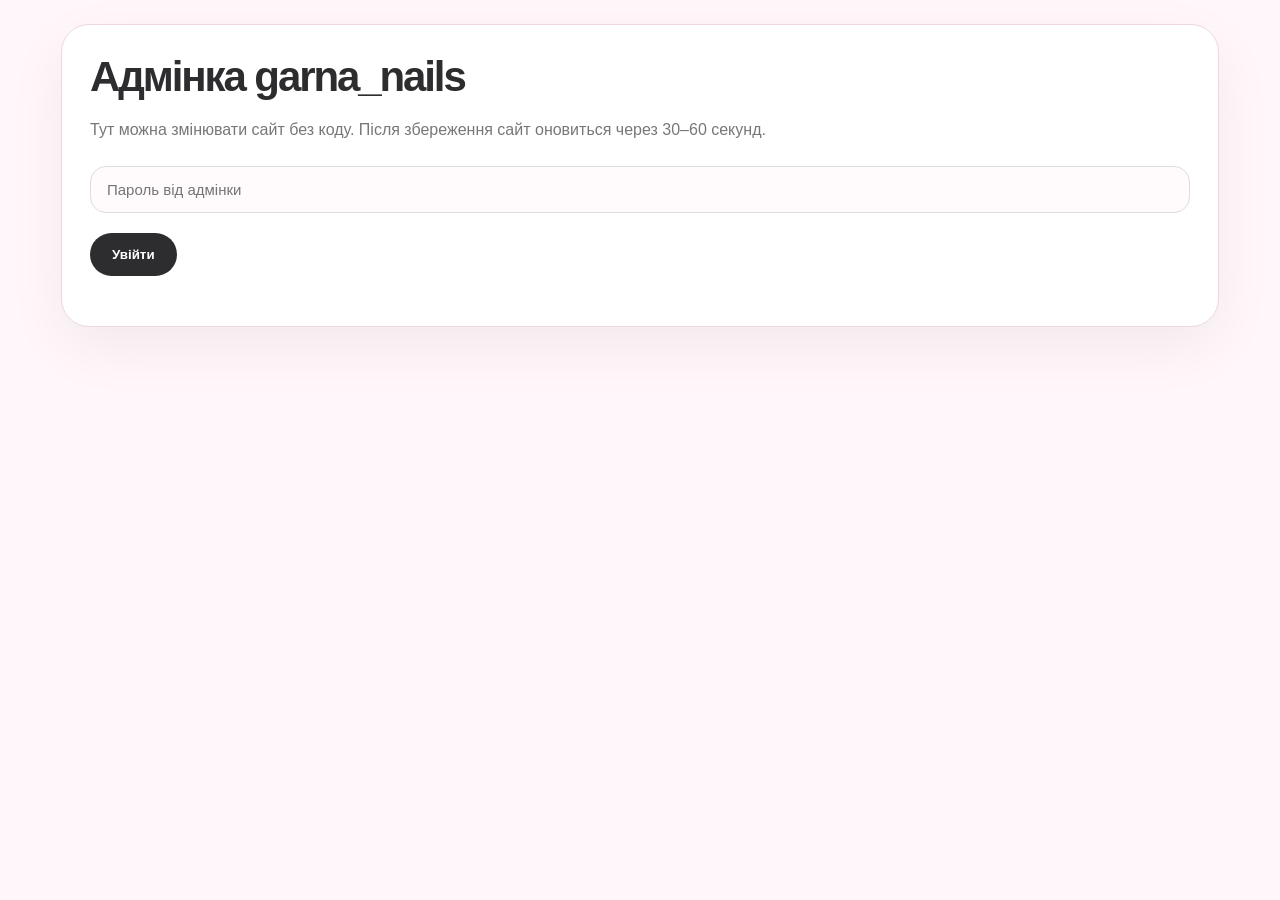
<file: admin.html>
<!DOCTYPE html>
<html lang="uk">
<head>
  <meta charset="UTF-8">
  <meta name="viewport" content="width=device-width, initial-scale=1.0">
  <title>Адмінка | garna_nails</title>

  <style>
    body {
      margin: 0;
      font-family: Arial, sans-serif;
      background: #fff7fa;
      color: #2d2d2f;
      padding: 24px;
    }

    .admin {
      max-width: 1100px;
      margin: 0 auto;
      background: #fff;
      border: 1px solid #f0d6df;
      border-radius: 28px;
      padding: 28px;
      box-shadow: 0 20px 60px rgba(0,0,0,0.06);
    }

    h1 {
      font-size: 42px;
      margin: 0 0 10px;
      letter-spacing: -0.05em;
    }

    h2 {
      margin-top: 34px;
      border-top: 1px solid #f0d6df;
      padding-top: 24px;
    }

    label {
      font-weight: 700;
      font-size: 14px;
    }

    input, textarea, select {
      width: 100%;
      box-sizing: border-box;
      padding: 14px 16px;
      border: 1px solid #ddd;
      border-radius: 16px;
      font-size: 15px;
      margin: 7px 0 14px;
      font-family: inherit;
      background: #fffafc;
    }

    textarea {
      min-height: 110px;
      resize: vertical;
    }

    button {
      border: none;
      border-radius: 999px;
      padding: 14px 22px;
      background: #2d2d2f;
      color: white;
      font-weight: 700;
      cursor: pointer;
      margin: 6px 6px 6px 0;
    }

    .small-btn {
      background: #d79aaa;
    }

    .danger {
      background: #b84a62;
    }

    .card {
      border: 1px solid #f0d6df;
      background: #fffafc;
      border-radius: 22px;
      padding: 18px;
      margin-bottom: 16px;
    }

    .hint {
      color: #777;
      line-height: 1.6;
    }

    .status {
      font-weight: 700;
      color: #d79aaa;
      margin-top: 14px;
    }

    .preview {
      max-width: 180px;
      border-radius: 16px;
      margin: 10px 0 18px;
      display: block;
      border: 1px solid #f0d6df;
    }

    .topbar {
      display: flex;
      gap: 10px;
      flex-wrap: wrap;
      margin-top: 20px;
      position: sticky;
      bottom: 16px;
      background: rgba(255,255,255,0.92);
      padding: 14px;
      border: 1px solid #f0d6df;
      border-radius: 20px;
      backdrop-filter: blur(10px);
    }

    #editor {
      display: none;
    }
  </style>
</head>

<body>
  <div class="admin">
    <h1>Адмінка garna_nails</h1>
    <p class="hint">Тут можна змінювати сайт без коду. Після збереження сайт оновиться через 30–60 секунд.</p>

    <div id="login">
      <input type="password" id="password" placeholder="Пароль від адмінки">
      <button id="loginBtn">Увійти</button>
      <p class="status" id="loginStatus"></p>
    </div>

    <div id="editor">
      <h2>Основна інформація</h2>

      <label>Ім’я</label>
      <input id="name">

      <label>Нік</label>
      <input id="nickname">

      <label>Опис</label>
      <textarea id="description"></textarea>

      <label>Instagram</label>
      <input id="instagram">

      <label>TikTok</label>
      <input id="tiktok">

      <label>Telegram</label>
      <input id="telegram">

      <h2>Послуги</h2>
      <div id="services"></div>
      <button class="small-btn" id="addServiceBtn">+ Додати послугу</button>

      <h2>Портфоліо</h2>
      <p class="hint">
        Тут тільки фото. Відео додаються нижче в окремому розділі “Відео контент”.
      </p>
      <div id="portfolio"></div>
      <button class="small-btn" id="addPortfolioBtn">+ Додати роботу</button>

      <h2>Відео контент</h2>
      <p class="hint">
        Тут можна додавати різні види відео. Сам файл відео на сайт не завантажуємо — тільки вставляємо посилання на YouTube, TikTok, Instagram або Google Drive.
      </p>
      <div id="videos"></div>
      <button class="small-btn" id="addVideoBtn">+ Додати відео</button>

      <h2>Питання / FAQ</h2>
      <div id="faq"></div>
      <button class="small-btn" id="addFaqBtn">+ Додати питання</button>

      <div class="topbar">
        <button id="saveBtn">Зберегти зміни</button>
        <button class="small-btn" onclick="location.href='/'">Відкрити сайт</button>
        <p class="status" id="status"></p>
      </div>
    </div>
  </div>

  <script>
    let data = {};
    let adminPassword = "";

    const defaultVideos = [
      {
        type: "Викраска",
        title: "Викраска на один нігтик",
        description: "Коротке відео з демонстрацією кольору, текстури та блиску продукту на одному нігті.",
        link: ""
      },
      {
        type: "Викраска",
        title: "Викраска на всій руці",
        description: "Повна демонстрація продукту на всій руці, щоб показати вигляд відтінку в реальному манікюрі.",
        link: ""
      },
      {
        type: "МК",
        title: "МК на всій руці",
        description: "Майстер-клас або покрокове відео з нанесенням продукту на всій руці.",
        link: ""
      },
      {
        type: "Експертний контент",
        title: "Експертний контент манікюр/педикюр",
        description: "Відео з поясненнями, порадами, процесом роботи або експертною подачею для майстрів та клієнтів.",
        link: ""
      },
      {
        type: "TikTok/Reels",
        title: "Tik tok формат",
        description: "Динамічні короткі ролики для TikTok, Reels та Shorts з акцентом на візуал, тренди та швидке залучення уваги.",
        link: "https://www.youtube.com/shorts/ZMdzlb5dkjQ"
      },
      {
        type: "Лайфхаки",
        title: "Короткі відео лайфхаки",
        description: "Короткі корисні відео з порадами, фішками, техніками або цікавими прийомами у форматі для соцмереж.",
        link: ""
      },
      {
        type: "Огляд",
        title: "Огляд продукції",
        description: "Відеоогляд продукту: упаковка, текстура, використання, переваги та загальне враження.",
        link: ""
      },
      {
        type: "Реклама",
        title: "Рекламний ролик продукції, презентація",
        description: "Готовий рекламний ролик або презентаційне відео для продукту, бренду, сайту чи соціальних мереж.",
        link: ""
      }
    ];

    const loginBox = document.getElementById("login");
    const editorBox = document.getElementById("editor");
    const statusBox = document.getElementById("status");
    const loginStatus = document.getElementById("loginStatus");

    document.getElementById("loginBtn").addEventListener("click", login);
    document.getElementById("addServiceBtn").addEventListener("click", addService);
    document.getElementById("addPortfolioBtn").addEventListener("click", addPortfolio);
    document.getElementById("addVideoBtn").addEventListener("click", addVideo);
    document.getElementById("addFaqBtn").addEventListener("click", addFaq);
    document.getElementById("saveBtn").addEventListener("click", saveContent);

    async function login() {
      adminPassword = document.getElementById("password").value.trim();
      loginStatus.textContent = "Перевіряємо пароль...";

      try {
        const res = await fetch("/admin-load", {
          method: "POST",
          headers: {
            "Content-Type": "application/json",
            "x-admin-password": adminPassword
          }
        });

        if (!res.ok) {
          const errorText = await res.text();
          loginStatus.textContent = "Помилка входу: " + errorText;
          return;
        }

        data = await res.json();

        data.services = data.services || [];
        data.portfolio = data.portfolio || [];
        data.videos = data.videos && data.videos.length ? data.videos : defaultVideos;
        data.faq = data.faq || [];

        loginBox.style.display = "none";
        editorBox.style.display = "block";
        loginStatus.textContent = "";

        render();
      } catch (error) {
        loginStatus.textContent = "Помилка завантаження адмінки.";
      }
    }

    function render() {
      document.getElementById("name").value = data.name || "";
      document.getElementById("nickname").value = data.nickname || "";
      document.getElementById("description").value = data.description || "";
      document.getElementById("instagram").value = data.instagram || "";
      document.getElementById("tiktok").value = data.tiktok || "";
      document.getElementById("telegram").value = data.telegram || "";

      renderServices();
      renderPortfolio();
      renderVideos();
      renderFaq();
    }

    function collectBase() {
      data.name = document.getElementById("name").value;
      data.nickname = document.getElementById("nickname").value;
      data.description = document.getElementById("description").value;
      data.instagram = document.getElementById("instagram").value;
      data.tiktok = document.getElementById("tiktok").value;
      data.telegram = document.getElementById("telegram").value;
    }

    function renderServices() {
      const box = document.getElementById("services");
      box.innerHTML = "";

      data.services.forEach((item, index) => {
        const card = document.createElement("div");
        card.className = "card";

        card.innerHTML = `
          <label>Назва послуги</label>
          <input data-service-title="${index}" value="${escapeHtml(item.title || "")}">

          <label>Опис</label>
          <textarea data-service-text="${index}">${escapeHtml(item.text || "")}</textarea>

          <label>Куди веде при кліку</label>
          <select data-service-category="${index}">
            <option value="product">Предметні фото</option>
            <option value="hand">Фото на руці</option>
            <option value="macro">Макро текстури</option>
            <option value="video">Відео контент</option>
            <option value="all">Усі роботи</option>
            <option value="contact">Контакти / заявка</option>
          </select>

          <button class="danger" data-remove-service="${index}">Видалити</button>
        `;

        box.appendChild(card);

        card.querySelector(`[data-service-category="${index}"]`).value = item.category || "product";
      });

      box.querySelectorAll("[data-service-title]").forEach(input => {
        input.addEventListener("input", () => {
          data.services[input.dataset.serviceTitle].title = input.value;
        });
      });

      box.querySelectorAll("[data-service-text]").forEach(textarea => {
        textarea.addEventListener("input", () => {
          data.services[textarea.dataset.serviceText].text = textarea.value;
        });
      });

      box.querySelectorAll("[data-service-category]").forEach(select => {
        select.addEventListener("change", () => {
          data.services[select.dataset.serviceCategory].category = select.value;
        });
      });

      box.querySelectorAll("[data-remove-service]").forEach(button => {
        button.addEventListener("click", () => {
          data.services.splice(button.dataset.removeService, 1);
          renderServices();
        });
      });
    }

    function addService() {
      data.services.push({
        title: "Нова послуга",
        text: "Опис послуги",
        category: "product"
      });

      renderServices();
    }

    function renderPortfolio() {
      const box = document.getElementById("portfolio");
      box.innerHTML = "";

      data.portfolio.forEach((item, index) => {
        const card = document.createElement("div");
        card.className = "card";

        card.innerHTML = `
          <label>Назва роботи</label>
          <input data-work-title="${index}" value="${escapeHtml(item.title || "")}">

          <label>Категорія</label>
          <select data-work-category="${index}">
            <option value="product">Предметні фото</option>
            <option value="hand">Фото на руці</option>
            <option value="macro">Макро текстури</option>
          </select>

          <label>Фото</label>
          <input data-work-image="${index}" value="${escapeHtml(item.image || "")}" placeholder="assets/images/portfolio/work1.jpg">

          <input type="file" accept="image/*" data-upload-image="${index}">

          ${item.image ? `<img class="preview" src="/${item.image}" alt="">` : ""}

          <label>Розмір блоку</label>
          <select data-work-size="${index}">
            <option value="">Звичайний</option>
            <option value="tall">Високий</option>
            <option value="wide">Широкий</option>
          </select>

          <button class="danger" data-remove-work="${index}">Видалити</button>
        `;

        box.appendChild(card);

        card.querySelector(`[data-work-category="${index}"]`).value = item.category || "product";
        card.querySelector(`[data-work-size="${index}"]`).value = item.size || "";
      });

      box.querySelectorAll("[data-work-title]").forEach(input => {
        input.addEventListener("input", () => {
          data.portfolio[input.dataset.workTitle].title = input.value;
        });
      });

      box.querySelectorAll("[data-work-category]").forEach(select => {
        select.addEventListener("change", () => {
          data.portfolio[select.dataset.workCategory].category = select.value;
        });
      });

      box.querySelectorAll("[data-work-image]").forEach(input => {
        input.addEventListener("input", () => {
          data.portfolio[input.dataset.workImage].image = input.value;
        });
      });

      box.querySelectorAll("[data-work-size]").forEach(select => {
        select.addEventListener("change", () => {
          data.portfolio[select.dataset.workSize].size = select.value;
        });
      });

      box.querySelectorAll("[data-upload-image]").forEach(input => {
        input.addEventListener("change", event => {
          uploadImage(event, Number(input.dataset.uploadImage));
        });
      });

      box.querySelectorAll("[data-remove-work]").forEach(button => {
        button.addEventListener("click", () => {
          data.portfolio.splice(button.dataset.removeWork, 1);
          renderPortfolio();
        });
      });
    }

    function addPortfolio() {
      data.portfolio.push({
        title: "Нова робота",
        category: "product",
        image: "",
        size: ""
      });

      renderPortfolio();
    }

    function renderVideos() {
      const box = document.getElementById("videos");
      box.innerHTML = "";

      data.videos.forEach((item, index) => {
        const card = document.createElement("div");
        card.className = "card";

        card.innerHTML = `
          <label>Вид відео</label>
          <input data-video-type="${index}" value="${escapeHtml(item.type || "")}" placeholder="Наприклад: TikTok/Reels">

          <label>Назва</label>
          <input data-video-title="${index}" value="${escapeHtml(item.title || "")}" placeholder="Наприклад: Презентація продукту">

          <label>Опис</label>
          <textarea data-video-description="${index}" placeholder="Коротко опиши, що входить у цей тип відео">${escapeHtml(item.description || "")}</textarea>

          <label>Посилання на приклад</label>
          <input data-video-link="${index}" value="${escapeHtml(item.link || "")}" placeholder="https://www.youtube.com/shorts/...">

          <button class="danger" data-remove-video="${index}">Видалити</button>
        `;

        box.appendChild(card);
      });

      box.querySelectorAll("[data-video-type]").forEach(input => {
        input.addEventListener("input", () => {
          data.videos[input.dataset.videoType].type = input.value;
        });
      });

      box.querySelectorAll("[data-video-title]").forEach(input => {
        input.addEventListener("input", () => {
          data.videos[input.dataset.videoTitle].title = input.value;
        });
      });

      box.querySelectorAll("[data-video-description]").forEach(textarea => {
        textarea.addEventListener("input", () => {
          data.videos[textarea.dataset.videoDescription].description = textarea.value;
        });
      });

      box.querySelectorAll("[data-video-link]").forEach(input => {
        input.addEventListener("input", () => {
          data.videos[input.dataset.videoLink].link = input.value;
        });
      });

      box.querySelectorAll("[data-remove-video]").forEach(button => {
        button.addEventListener("click", () => {
          data.videos.splice(button.dataset.removeVideo, 1);
          renderVideos();
        });
      });
    }

    function addVideo() {
      data.videos.push({
        type: "Новий формат",
        title: "Нове відео",
        description: "Опис відео контенту",
        link: ""
      });

      renderVideos();
    }

    function renderFaq() {
      const box = document.getElementById("faq");
      box.innerHTML = "";

      data.faq.forEach((item, index) => {
        const card = document.createElement("div");
        card.className = "card";

        card.innerHTML = `
          <label>Питання</label>
          <input data-faq-question="${index}" value="${escapeHtml(item.question || "")}">

          <label>Відповідь</label>
          <textarea data-faq-answer="${index}">${escapeHtml(item.answer || "")}</textarea>

          <button class="danger" data-remove-faq="${index}">Видалити</button>
        `;

        box.appendChild(card);
      });

      box.querySelectorAll("[data-faq-question]").forEach(input => {
        input.addEventListener("input", () => {
          data.faq[input.dataset.faqQuestion].question = input.value;
        });
      });

      box.querySelectorAll("[data-faq-answer]").forEach(textarea => {
        textarea.addEventListener("input", () => {
          data.faq[textarea.dataset.faqAnswer].answer = textarea.value;
        });
      });

      box.querySelectorAll("[data-remove-faq]").forEach(button => {
        button.addEventListener("click", () => {
          data.faq.splice(button.dataset.removeFaq, 1);
          renderFaq();
        });
      });
    }

    function addFaq() {
      data.faq.push({
        question: "Нове питання",
        answer: "Відповідь"
      });

      renderFaq();
    }

    async function uploadImage(event, index) {
      const file = event.target.files[0];
      if (!file) return;

      statusBox.textContent = "Завантажуємо фото...";

      const formData = new FormData();
      formData.append("file", file);

      try {
        const res = await fetch("/admin-upload", {
          method: "POST",
          headers: {
            "x-admin-password": adminPassword
          },
          body: formData
        });

        if (!res.ok) {
          const errorText = await res.text();
          statusBox.textContent = "Помилка завантаження: " + errorText;
          return;
        }

        const result = await res.json();

        data.portfolio[index].image = result.path;

        statusBox.textContent = "Фото завантажено. Натисни «Зберегти зміни».";
        renderPortfolio();
      } catch (error) {
        statusBox.textContent = "Помилка завантаження фото.";
      }
    }

    async function saveContent() {
      collectBase();

      statusBox.textContent = "Зберігаємо...";

      try {
        const res = await fetch("/admin-save", {
          method: "POST",
          headers: {
            "Content-Type": "application/json",
            "x-admin-password": adminPassword
          },
          body: JSON.stringify(data)
        });

        if (res.ok) {
          statusBox.textContent = "Збережено. Сайт оновиться через 30–60 секунд.";
        } else {
          const errorText = await res.text();
          statusBox.textContent = "Помилка збереження: " + errorText;
        }
      } catch (error) {
        statusBox.textContent = "Помилка збереження.";
      }
    }

    function escapeHtml(text) {
      return String(text)
        .replaceAll("&", "&amp;")
        .replaceAll("<", "&lt;")
        .replaceAll(">", "&gt;")
        .replaceAll('"', "&quot;");
    }
  </script>
</body>
</html>
</file>
